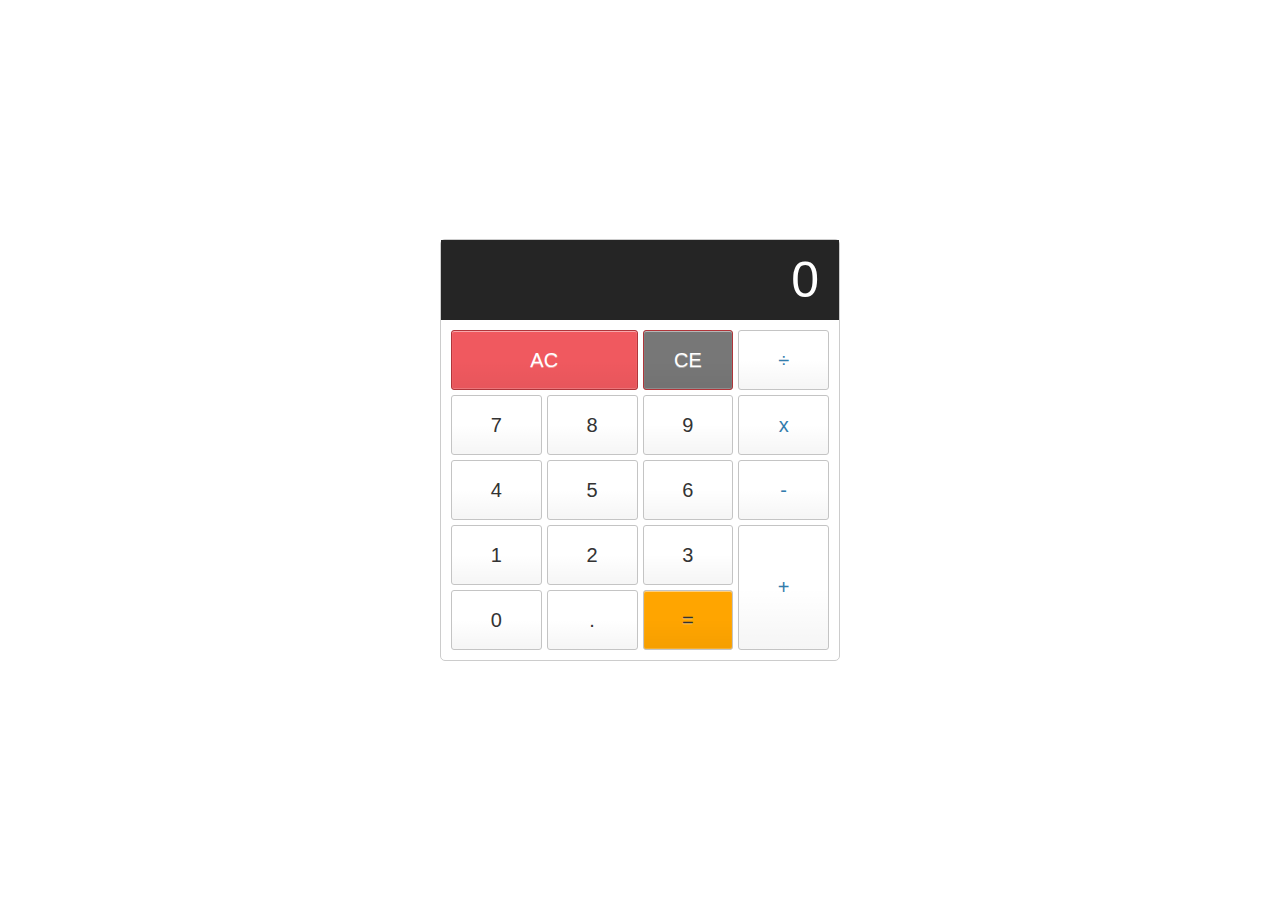
<file: index2.html>
<html>
  <head>
    <title>Kev's Calculator v2.0</title>
    <meta charset="UTF-8">
    <link href="main2.css" rel="stylesheet" type="text/css">

  </head>

  <body>

    <div class="calculator">

      <!-- Screen to display number -->
      <input type="text" id="display" class="display" value="0" disabled>

      <!-- Buttons to press -->
      <div class="calc-buttons">
        <button class="all-clear" onClick="allClear()">AC</button>
        <button class="clear-entry" onClick="clearEntry()">CE</button>
        <button class="operator" onClick="addOperator('/')">÷</button>

        <button class="number" onClick="answerString(7)">7</button>
        <button class="number" onClick="answerString(8)">8</button>
        <button class="number" onClick="answerString(9)">9</button>
        <button class="operator" onClick="addOperator('*')">x</button>

        <button class="number" onClick="answerString(4)">4</button>
        <button class="number" onClick="answerString(5)">5</button>
        <button class="number" onClick="answerString(6)">6</button>
        <button class="operator" onClick="addOperator('-')">-</button>

        <button class="number" onClick="answerString(1)">1</button>
        <button class="number" onClick="answerString(2)">2</button>
        <button class="number" onClick="answerString(3)">3</button>
        <button class="operator plus" onClick="addOperator('+')">+</button>

        <button class="number" onClick="answerString(0)">0</button>
        <button class="decimal" onClick="addDecimal('.')">.</button>
        <button class="equal" onClick="equals()">=</button>
      </div>

    </div>
    <script src="calculator2.js"></script>
  </body>


</html>
</file>
<file: main2.css>
html {
  font-size: 62.5%;
  box-sizing: border-box;
}

*, *::before, *::after {
  margin: 0;
  padding: 0;
  box-sizing: inherit;
}
.calculator {
  border: 1px solid #ccc;
  border-radius: 5px;
  position: absolute;
  top: 50%;
  left: 50%;
  transform: translate(-50%, -50%);
  width: 400px;
}
.display {
  width: 100%;
  font-size: 5rem;
  height: 80px;
  border: none;
  background-color: #252525;
  color: #fff;
  text-align: right;
  padding-right: 20px;
  padding-left: 10px;
}

button {
  height: 60px;
  background-color: #fff;
  border-radius: 3px;
  border: 1px solid #c4c4c4;
  background-color: transparent;
  font-size: 2rem;
  color: #333;
  background-image: linear-gradient(to bottom,transparent,transparent 50%,rgba(0,0,0,.04));
  box-shadow: inset 0 0 0 1px rgba(255,255,255,.05), inset 0 1px 0 0 rgba(255,255,255,.45), inset 0 -1px 0 0 rgba(255,255,255,.15), 0 1px 0 0 rgba(255,255,255,.15);
  text-shadow: 0 1px rgba(255,255,255,.4);
}

button:hover {
  background-color: #eaeaea;
}

.operator {
  color: #337cac;
}

.all-clear {
  background-color: #f0595f;
  border-color: #b0353a;
  color: #fff;
  width: 100%;
  grid-row-start: 1;
  grid-row-end: 2;
  grid-column-start: 1;
  grid-column-end: 3;
}


.all-clear:hover {
  background-color: #f17377;
}

.clear-entry {
  background-color: #777;
  border-color: #b0353a;
  color: #fff;
}

.plus {
  color: #337cac;
  grid-row-start: 4;
  grid-row-end: 6;
  height: 100%;
  grid-column-start: 4;
  grid-column-end: 5;
}

.number {
  color: #333
}

.decimal {
  color: #333
}

.equal {
  background-color: orange;
}

.calc-buttons {
  display: grid;
  grid-template-columns: 1fr 1fr 1fr 1fr;
  grid-gap: 5px 5px;
  padding: 10px;
}
</file>
